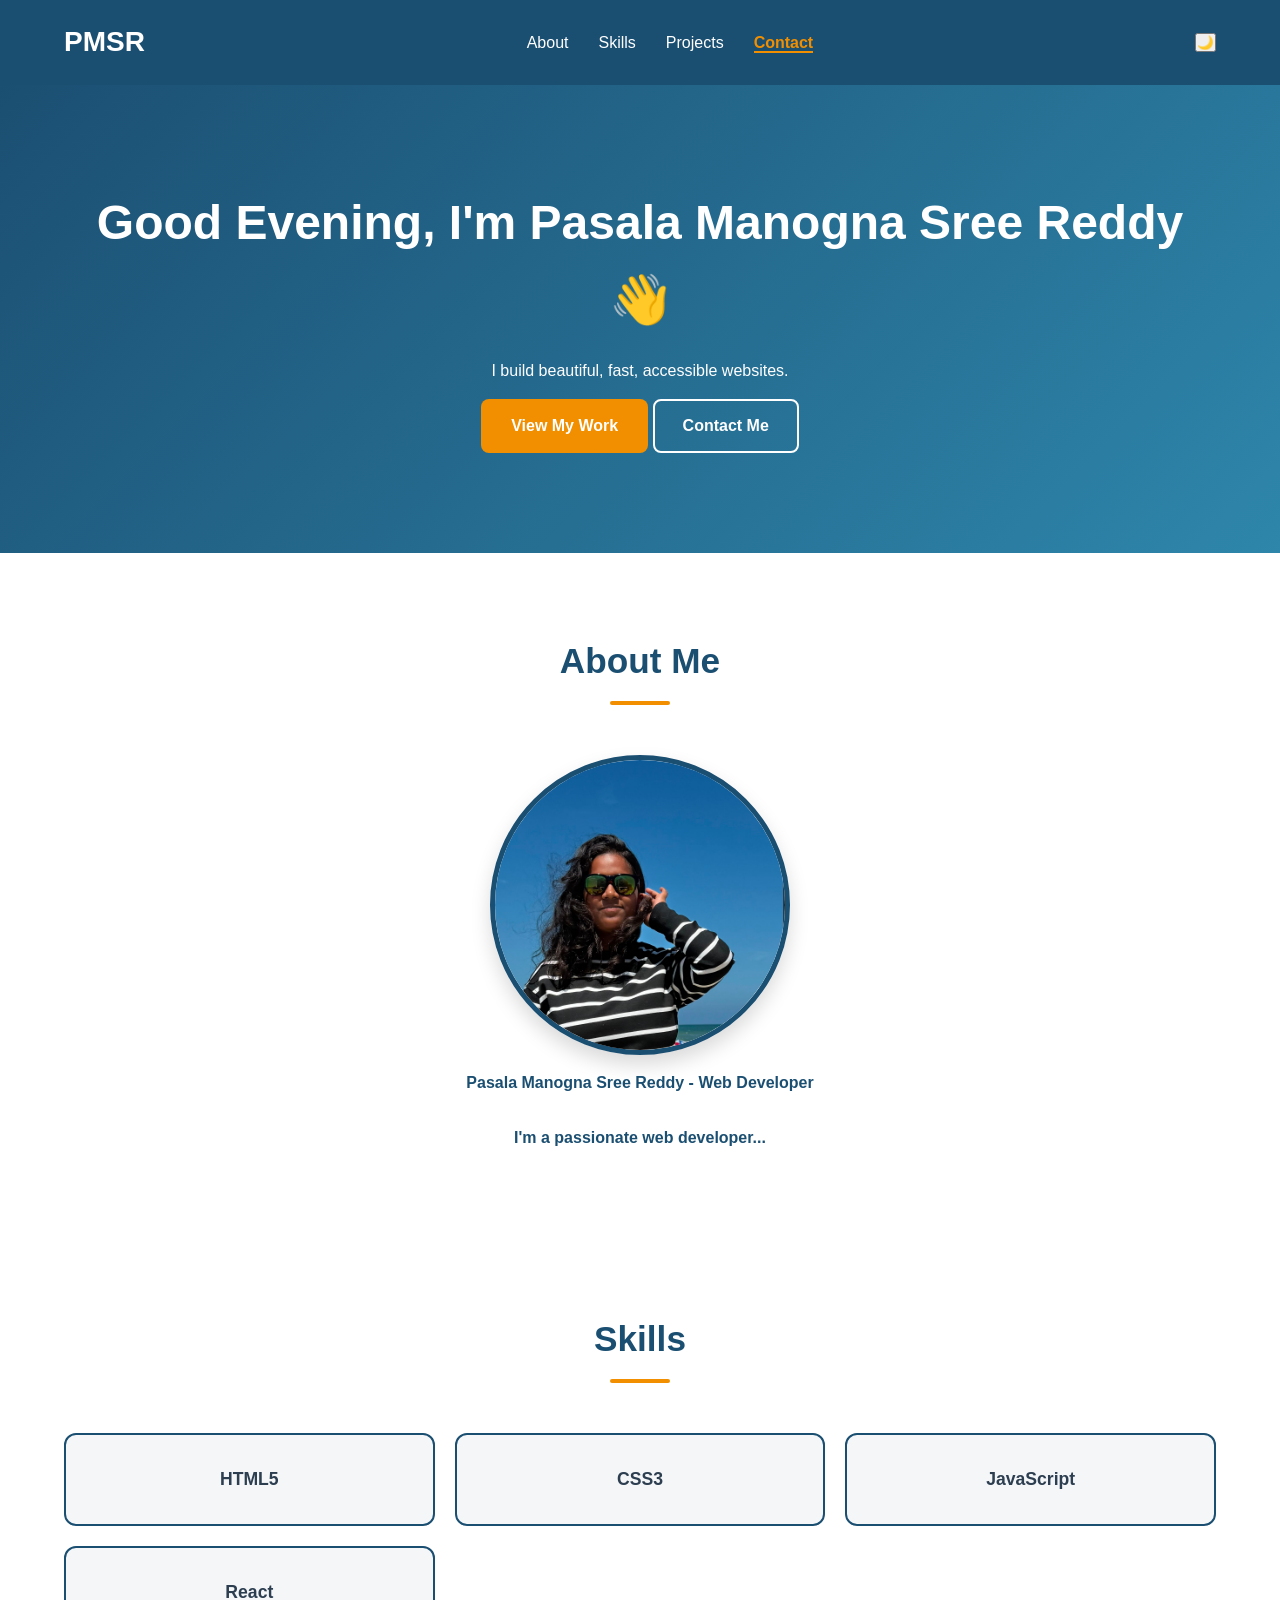
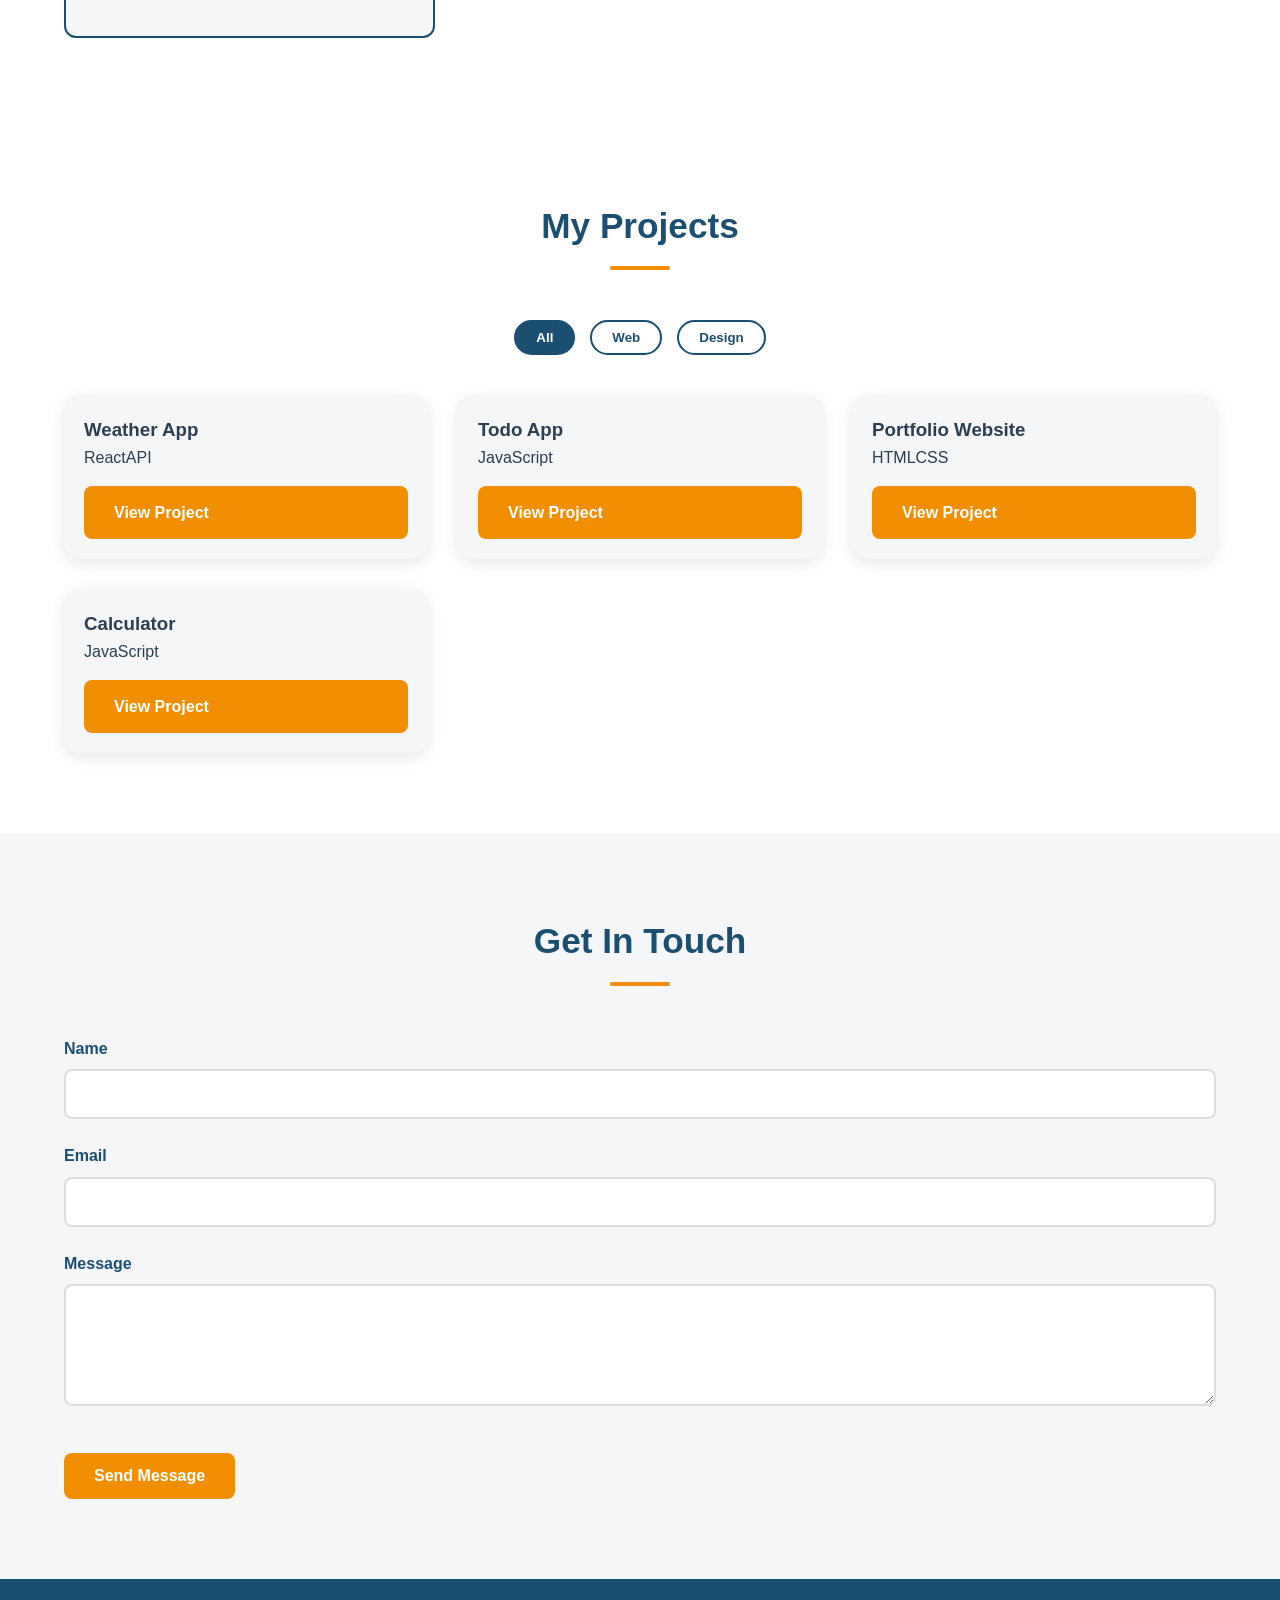
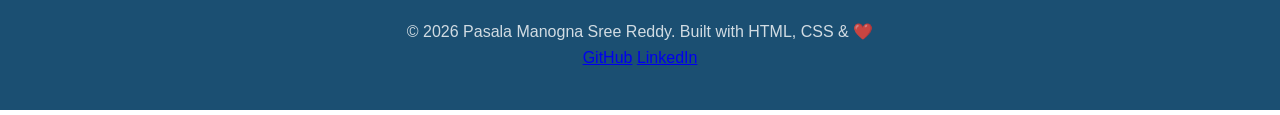
<file: index.html>
<!DOCTYPE html>
<html lang="en">
<head>
    <meta charset="UTF-8">
    <meta name="viewport" content="width=device-width, initial-scale=1.0">
    <title>Pasala Manogna Sree Reddy | Web Developer</title>
    <meta name="description" content="Portfolio of Pasala Manogna Sree Reddy, web developer">
    <meta property="og:title" content="Pasala Manogna Sree Reddy - Web Developer">
    <meta property="og:image" content="preview.jpeg">
    <link rel="icon" type="image/jpeg" href="images/favicon1.jpeg" alt="Favicon">
    <link rel="stylesheet" href="style.css">
</head>
<body>
    <!-- HEADER + NAVIGATION -->
    <header class="site-header">
        <nav class="navbar">
            <div class="logo">PMSR</div>
            <ul class="nav-links">
                <li><a href="#about">About</a></li>
                <li><a href="#skills">Skills</a></li>
                <li><a href="#projects">Projects</a></li>
                <li><a href="#contact">Contact</a></li>
            </ul>
            <!-- FOR DARK MODE -->
            <button class="theme-toggle" aria-label="Toggle Dark Mode" title="Toggle Dark Mode">
                🌙
            </button>
            <!-- Mobile Menu -->
            <button class="menu-toggle" aria-label="Toggle Navigation" aria-expanded="false">
                &#9776;
            </button>
        </nav>
    </header>

    <!-- MAIN CONTENT -->
    <main>
        <!-- HERO SECTION -->
        <section class="hero-section">
            <h1>Hi, I'm <span class="highlight">Pasala Manogna Sree Reddy</span></h1>
            <p class="tagline">I build beautiful, fast, accessible websites.</p>
            <div class="hero-buttons">
                <a href="#projects" class="btn btn-primary">View My Work</a>
                <a href="#contact" class="btn btn-secondary">Contact Me</a>
            </div>
        </section>

        <!-- ABOUT SECTION -->
        <section id="about" class="about-section">
            <h2>About Me</h2>
            <div class="about-content">
                <figure class="profile-figure">
                    <img src="profile2.jpg" alt="Pasala Manogna Sree Reddy profile photo" width="300">
                    <figcaption>Pasala Manogna Sree Reddy - Web Developer</figcaption>
                </figure>
                <div class="about-text">
                    <p>I'm a passionate web developer...</p>
                </div>
            </div>
        </section>

        <!-- SKILLS SECTION -->
        <section id="skills" class="skills-section">
            <h2>Skills</h2>
            <div class="skills-grid">
                <div class="skill-item" data-level="90">HTML5</div>
                <div class="skill-item" data-level="80">CSS3</div>
                <div class="skill-item" data-level="75">JavaScript</div>
                <div class="skill-item" data-level="65">React</div>
            </div>
        </section>

        <!-- PROJECTS SECTION -->
        <section id="projects" class="projects-section">
            <h2>My Projects</h2>
            <div class="project-filters">
                <button class="filter-btn active" data-filter="all">All</button>
                <button class="filter-btn" data-filter="web">Web</button>
                <button class="filter-btn" data-filter="design">Design</button>
            </div>
            <div class="projects-grid">
                <!-- Dynamic via JS -->
            </div>
        </section>

        <!-- CONTACT SECTION -->
        <section id="contact" class="contact-section">
            <h2>Get In Touch</h2>
            <form id="contact-form" action="#" method="POST" novalidate>
                <div class="form-group">
                    <label for="name">Name</label>
                    <input type="text" id="name" name="name" required>
                </div>
                <div class="form-group">
                    <label for="email">Email</label>
                    <input type="email" id="email" name="email" required>
                </div>
                <div class="form-group">
                    <label for="message">Message</label>
                    <textarea id="message" name="message" rows="5" required></textarea>
                </div>
                <button type="submit" class="btn btn-primary">Send Message</button>
            </form>
        </section>
    </main>

    <!-- FOOTER -->
    <footer class="site-footer">
        <p>&copy; <span class="footer-year">2026</span> Pasala Manogna Sree Reddy. Built with HTML, CSS & &#10084;&#65039;</p>
        <nav aria-label="Social links">
            <a href="https://github.com/pasala-manogna-sree-reddy" target="_blank">GitHub</a>
            <a href="https://www.linkedin.com/in/pasala-manogna-sree-reddy-3a4b66391" target="_blank">LinkedIn</a>
        </nav>
    </footer>

    <script src="script.js"></script>
</body>
</html>
</file>
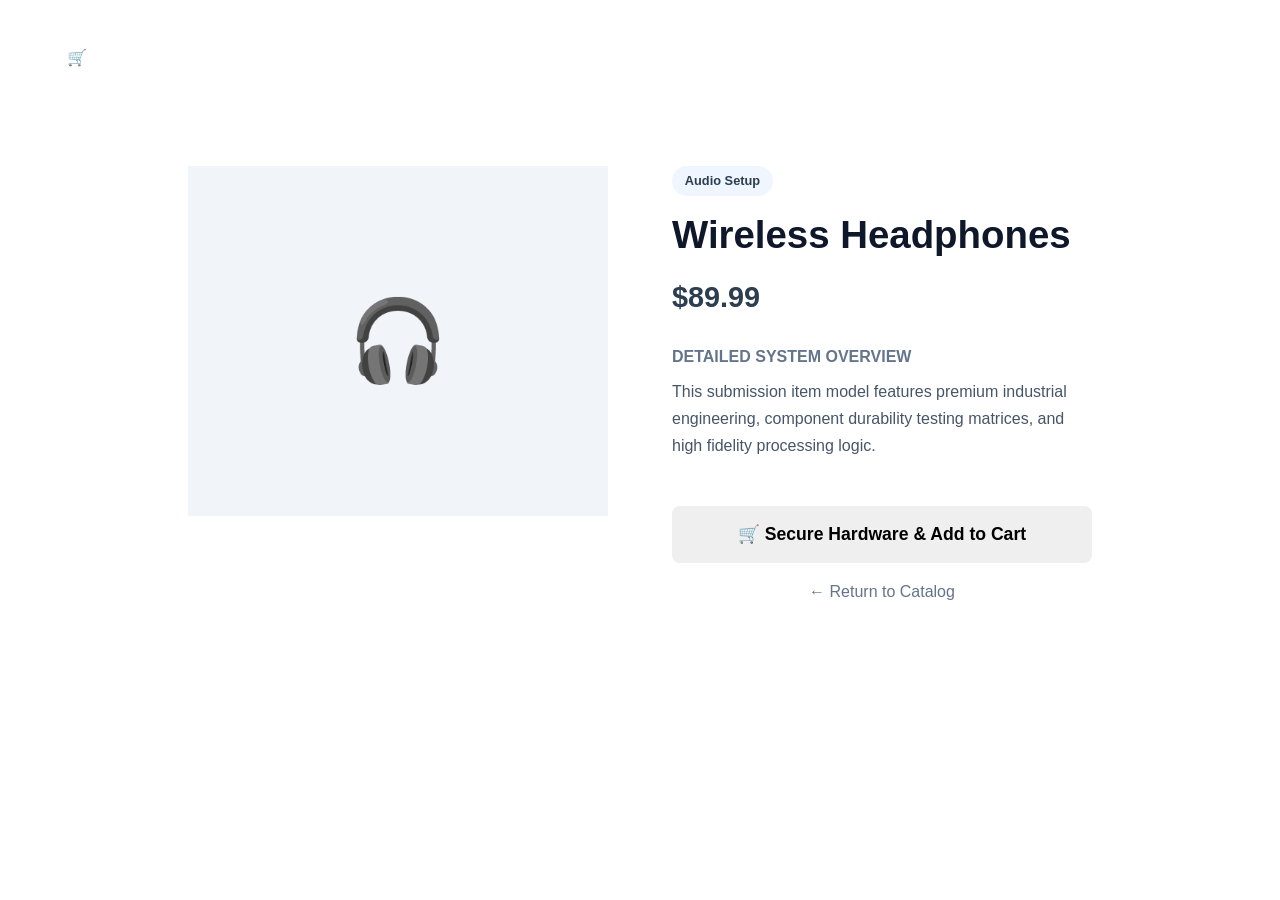
<file: user/product-detail.html>
<!DOCTYPE html>
<html lang="en">
<head>
    <meta charset="UTF-8">
    <meta name="viewport" content="width=device-width, initial-scale=1.0">
    <title>Product Specification Analysis | TechStore</title>
    <!-- Stepping back 3 levels to find style.css -->
    <link rel="stylesheet" href="../../../style.css">
</head>
<body>
    <header>
        <div class="logo">Tech<span>Store</span></div>
        <nav class="nav-links">
            <a href="dashboard.html">Shop</a>
            <a href="cart.html">🛒 Basket (<span class="cart-count">0</span>)</a>
            <a href="orders.html">My Orders</a>
            <a href="login.html">Logout</a>
        </nav>
    </header>

    <main class="main-content" style="max-width: 1000px; margin: 3rem auto; background: white; padding: 3rem; border-radius: 8px;">
        <div style="display: flex; gap: 4rem; flex-wrap: wrap;" id="product-container">
            <div style="flex: 1; min-width: 300px; background: #f1f5f9; height: 350px; display: flex; align-items: center; justify-content: center; font-size: 5rem;" id="item-art">
                🎧
            </div>
            <div style="flex: 1; min-width: 300px; display: flex; flex-direction: column; justify-content: center;">
                <span id="item-badge" style="background: #eff6ff; color: var(--primary-blue); font-weight: 700; font-size: 0.8rem; padding: 0.3rem 0.8rem; border-radius: 20px; align-self: flex-start; margin-bottom: 0.5rem;">Audio Setup</span>
                <h1 id="item-name" style="font-size: 2.4rem; color: #0f172a; margin-bottom: 0.5rem;">Hardware Item</h1>
                <p id="item-price" style="font-size: 1.8rem; font-weight: 700; color: var(--primary-blue); margin-bottom: 1.5rem;">$0.00</p>
                
                <h3 style="margin-bottom: 0.5rem; font-size: 1rem; text-transform: uppercase; color: #64748b;">Detailed System Overview</h3>
                <p id="item-long-desc" style="color: #475569; margin-bottom: 2rem; line-height: 1.7;">
                    This submission item model features premium industrial engineering, component durability testing matrices, and high fidelity processing logic.
                </p>
                
                <button class="btn btn-user" id="detail-add-btn" style="padding: 1rem; font-size: 1.1rem;">🛒 Secure Hardware & Add to Cart</button>
                <a href="dashboard.html" style="text-align: center; margin-top: 1rem; color: #64748b; text-decoration: none;">&larr; Return to Catalog</a>
            </div>
        </div>
    </main>

    <script>
        document.addEventListener("DOMContentLoaded", function() {
            // Read query target params to adjust page contents dynamically
            const params = new URLSearchParams(window.location.search);
            const target = params.get('item') || 'headphones';

            const database = {
                headphones: { name: "Wireless Headphones", price: "$89.99", art: "🎧", badge: "Audio Setup" },
                keyboard: { name: "Mechanical Keyboard", price: "$129.99", art: "⌨️", badge: "Keyboards" },
                watch: { name: "Smart Fitness Watch", price: "$199.99", art: "⌚", badge: "Wearables" },
                monitor: { name: '34" UltraWide Monitor', price: "$349.99", art: "🖥️", badge: "Displays" }
            };

            const data = database[target] || database.headphones;
            document.getElementById('item-name').textContent = data.name;
            document.getElementById('item-price').textContent = data.price;
            document.getElementById('item-art').textContent = data.art;
            document.getElementById('item-badge').textContent = data.badge;

            // Connect shopping counters
            const counters = document.querySelectorAll(".cart-count");
            let count = parseInt(localStorage.getItem("cartTotalCount")) || 0;
            counters.forEach(el => el.textContent = count);

            document.getElementById('detail-add-btn').addEventListener('click', function() {
                count++;
                localStorage.setItem("cartTotalCount", count);
                counters.forEach(el => el.textContent = count);
                this.textContent = "✅ Item Documented in Basket";
                this.style.backgroundColor = "var(--success-green)";
            });
        });
    </script>
    <script src="../../../script.js"></script>
</body>
</html>
</file>
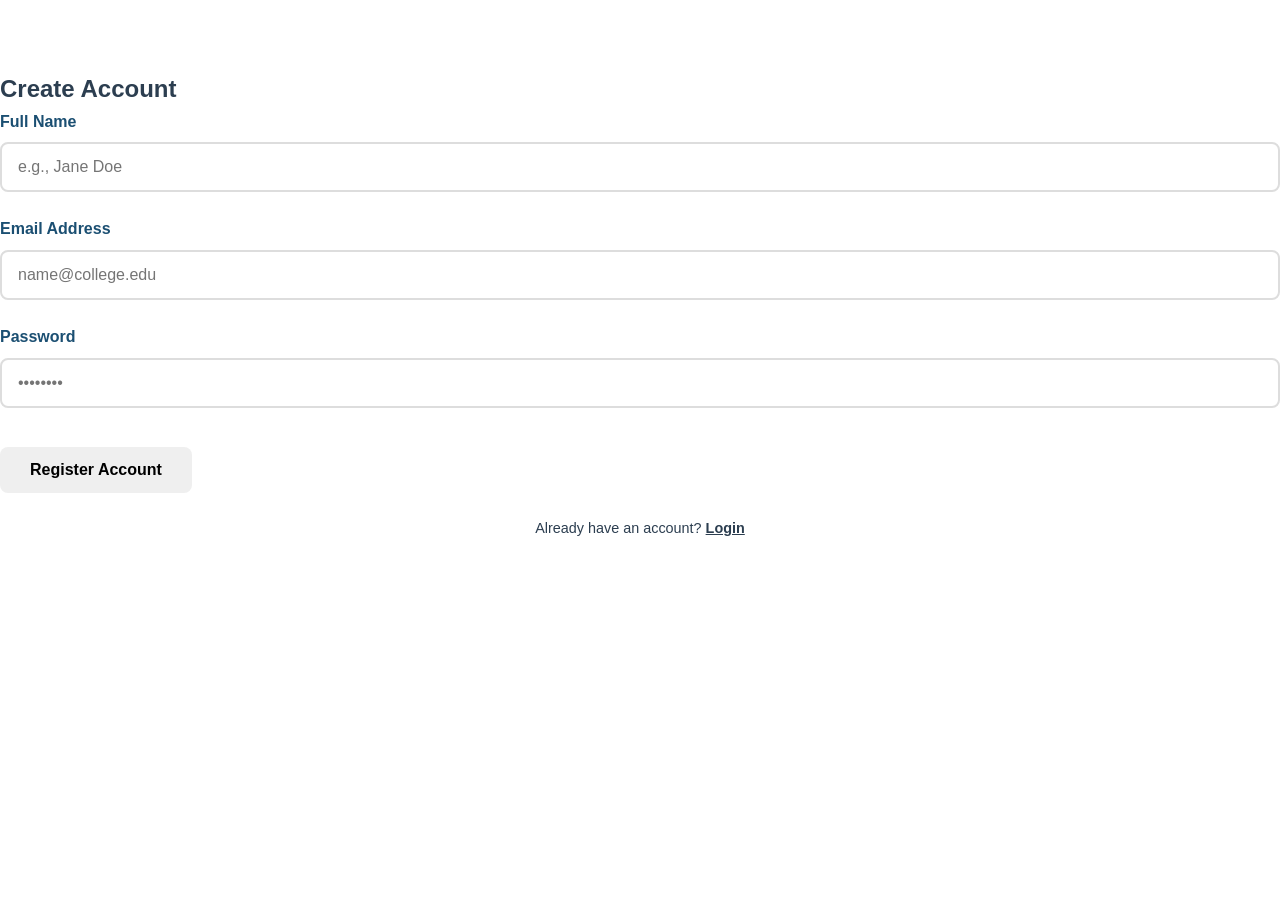
<file: user/register.html>
<!DOCTYPE html>
<html lang="en">
<head>
    <meta charset="UTF-8">
    <meta name="viewport" content="width=device-width, initial-scale=1.0">
    <title>User Registration | TechStore</title>
    <!-- Place this inside your <head> tags -->
    <link rel="stylesheet" href="../../style.css">
</head>
<body>
    <header>
        <div class="logo">Tech<span>Store</span></div>
        <nav class="nav-links">
            <a href="../../index.html">System Route Menu</a>
            <a href="../../index.html">Logout / Exit Portal</a>
            <a href="cart.html">View Basket</a>
        </nav>
    </header>

    <div class="auth-container">
        <h2>Create Account</h2>

        <form action="dashboard.html">
            <div class="form-group">
                <label for="reg-name">Full Name</label>
                <input type="text" id="reg-name" required placeholder="e.g., Jane Doe">
            </div>
            <div class="form-group">
                <label for="reg-email">Email Address</label>
                <input type="email" id="reg-email" required placeholder="name@college.edu">
            </div>
            <div class="form-group">
                <label for="reg-pass">Password</label>
                <input type="password" id="reg-pass" required placeholder="••••••••">
            </div>
            <button type="submit" class="btn btn-user">Register Account</button>
        </form>

        <p style="text-align: center; margin-top: 1.5rem; font-size: 0.9rem;">
            Already have an account? <a href="login.html" style="color: var(--primary-blue); font-weight: 600;">Login</a>
        </p>
    </div>

    <!-- Place this at the very bottom right before your closing </body> tag -->
    <script src="../../script.js"></script>
</body>
</html>
</file>
<file: style.css>
/* styles.css - Start styling your potfolio website here */
/* === RESET & BASE === */
*{
    margin: 0;
    padding: 0;
    box-sizing: border-box;
}
/* CSS Custom Properties (variables) - DRY Principle */
:root {
    --primary: #1B4F72;
    --accent: #F18F01;
    --text: #2C3E50;
    --light: #F4F6F8;
    --white: #FFFFFF;
    --font-main: 'Segoe UI', Tahoma, Geneva, Verdana, sans-serif;

}
body {
    font-family: var(--font-main);
    color: var(--text);
    line-height: 1.6;
    background-color: var(--white);
}
/* NAVIGATION */
.site-header{
    position: sticky;
    top: 0;
    z-index: 1000;
    background: var(--primary);
    transition: background 0.5s ease, box-shadow 0.5s ease; /*Day 9*/
}
.navbar {
    display: flex;
    justify-content: space-between;
    align-items: center;
    padding: 20px 5%;
   
}
.logo{
    font-size: 28px;
    font-weight: bold;
    color: var(--white);
}
.nav-links {
    list-style: none;
    display: flex;
    gap: 30px;
}
.nav-links a {
    color: var(--white);
    text-decoration: none;
    font-weight: 500;
    transition: color 0.3s;
}
.nav-links a:hover {
    color: var(--accent);

}
.nav-links a.active{
    color: var(--accent);
    font-weight: bold;
    border-bottom: 2px solid var(--accent);
}
/* === BUTTON STYLES === */
.btn{
    display: inline-block;
    padding: 12px 28px;
    border-radius: 8px;
    text-decoration: none;
    font-weight: 600;
    font-size: 1rem;
    cursor: pointer;
    border: 2px solid transparent;
    transition: all 0.5s ease;
    margin-top: 15px;
      
}
.btn-primary{
    background: var(--accent);
    color: var(--white);
    
}
.btn-primary:hover{
    background: transparent;
    color: var(--accent);
    border-color: var(--accent);
}
.btn-secondary{
    background: transparent;
    color: var(--white);
    border-color: var(--white);
}
.btn-secondary:hover{
    background: var(--white);
    color: var(--primary);
}
.project-filters{
    display: flex;
    justify-content: center;
    gap: 15px;
    margin-bottom: 30px;
}
.filter-btn{
    padding: 8px 20px;
    background: transparent;
    border: 2px solid var(--primary);
    color: var(--primary);
    border-radius: 25px;
    cursor: pointer;
    font-weight: 600;
    transition: all 0.5s ease;
}
.filter-btn:hover,
.filter-btn.active{
    background: var(--primary);
    color: var(--white);

}
/* === SECTION STYLES === */
section{
    padding: 80px 5%;
}
section h2{
    text-align: center;
    font-size: 2.2rem;
    margin-bottom: 50px;
    color: var(--primary);
}

section h2::after{
    content: '';
    display: block;
    width: 60px;
    height: 4px;
    background: var(--accent);
    margin: 12px auto 0;
    border-radius: 2px;
}

/* HERO SECTION */
.hero-section {
    text-align: center;
    background: linear-gradient(135deg, var(--primary), #2E86AB);
    color: var(--white);
    padding: 100px 5%;
}
.hero-section h1 {
    font-size: 3rem;
    margin-bottom: 20px;

}
/* === ABOUT SECTION === */
.about-content{
    display: flex;
    flex-direction: column;
    align-items: center;
    justify-content: center;
    gap:30px;
    max-width: 1000px;
    margin: 0 auto;
    text-align: center;
}
.profile-figure{
    display: flex;
    flex-direction: column;
    align-items: center;
    text-align: center;
   
}
.profile-figure img{
   aspect-ratio: 1/1;
    object-fit: cover;
    border-radius: 50%;
    border: 5px solid var(--primary);
    box-shadow: 0 10px 20px rgba(0,0,0,0.15);
    transition: transform 0.5s ease;
}

.profile-figure img:hover{
    transform: scale(1.05); /* Slight zoom effect on hover */
}
figcaption{
    margin-top: 15px;
    font-weight: bold;
    color: var(--primary);
}

.about-text{
    max-width: 700px;
    text-align: center;
    font-weight: bold;
    color: var(--primary);
    
}
/* SKILLS SECTION */
.skills-grid{
    display:grid;
    grid-template-columns: repeat(auto-fill,minmax(300px,1fr));
    gap: 20px;
    margin-top: 40px;
    justify-items: space-between;
}
.skill-item{
    background: var(--light);
    border: 2px solid var(--primary);
    border-radius: 12px;
    padding: 30px 20px;
    text-align: center;
    font-weight: bold;
    font-size: 1.1rem;
    transition: transform 0.5s, box-shadow 0.5s;
}
.skill-item:hover{
    transform: translateY(-5px);
    box-shadow: 0 10px 30px rgba(0,0,0,0.15);
}
/* PROJECTS SECTION */
.projects-grid{
    display:grid;
    grid-template-columns: repeat(auto-fill,minmax(300px,1fr));
    gap: 30px;
    margin-top: 40px;
}
.project-card{
    background: var(--light);
    border-radius: 16px;
    overflow: hidden;
    box-shadow: 0 4px 15px rgba(0,0,0,0.1);
    transition: transform 0.5s, box-shadow 0.5s;
    display: flex;
    flex-direction: column;
}
.project-card:hover{
    transform: translateY(-8px);
    box-shadow: 0 15px 40px rgba(0,0,0,0.2);
}
.project-card img{
    width: 100%;
    height:200px;
    object-fit: cover;
}
.project-card-body{
  padding: 20px;
  flex: 1;
  display: flex;
  flex-direction: column;
}
/* === CONTACT FORM === */
.contact-section{
    background: var(--light);
}

.form-group{
    margin-bottom: 24px;
}

.form-group label{
    display: block;
    margin-bottom: 8px;
    font-weight: 600;
    color: var(--primary);
}

.form-group input,
.form-group textarea,
.form-select{
    width: 100%;
    padding: 14px 16px;
    border: 2px solid #DDD;
    border-radius: 8px;
    font-size: 1rem;
    transition: border-color 0.5s;
}
.form-group input:focus,
.form-group textarea:focus,
.form-group .form-select:focus{
    border-color: var(--primary);
    outline: none;
    box-shadow: 0 0 0 3px rgba(27, 79, 114, 0.2);
}
/* === FOOTER === */
.site-footer{
    background: var(--primary);
    color: rgba(255, 255, 255, 0.8);
    text-align: center;
    padding: 40px 5%;
}
/* === RESPONSIVE === */
@media (max-width: 768px){
    .hero-section h1 {font-size: 2rem;}
    .projects-grid {grid-template-columns: 1fr;}
}
/* CSS ADDED FOR MENU TOGGLE */
/* === MOBILE NAVIGATION ==== */
.menu-toggle{
    display: none;
    background: none;
    border: none;
    color: #fff;
    font-size: 30px;
    cursor: pointer;

}
@media (max-width:768px){
    .menu-toggle{
        display:block;
    }
    .nav-links{
        display:none;
        position:absolute;
        top:70px;
        left:0;
        width:100%;
        background:#1B4F72;
        flex-direction:column;
        text-align:center;
        padding:20px 0;
        gap:20px;
    }
.nav-links.open{
        display:flex;

    }
}
.site-header.scrolled{
    box-shadow: 0 2px 20px rgba(0, 0, 0, 0.2);
}
/* === ANIMATIONS === */
@keyframes fadeInUp{
    from { opacity: 0; transform: translateY(30px); }
    to { opacity: 1; transform: translateY(0); }
}
.hero-section h1{
    animation: fadeInUp 0.8s ease 0.2s both;
}
.tagline{
    animation: fadeInUp 0.8s ease 0.4s both;
}
.hero-buttons{
    animation: fadeInUp 0.8s ease 0.6s both;
}
/* FOR DARK MODE CSS CODE */
/* ========================================
   DARK MODE
======================================== */
 
 
/* Smooth Transition */
body,
.site-header,
.hero-section,
.skill-item,
.project-card,
.contact-section,
.site-footer,
input,
textarea,
.btn,
a {
    transition: all 0.3s ease;
}
 
 
/* Body */
body[data-theme="dark"] {
    background: #121212;
    color: #f5f5f5;
}
 
 
/* Header */
body[data-theme="dark"] .site-header,
body[data-theme="dark"] .navbar {
    background: #1a1a1a;
}
 
 
/* Navigation Links */
body[data-theme="dark"] .nav-links a {
    color: #ffffff;
}
 
 
body[data-theme="dark"] .nav-links a:hover,
body[data-theme="dark"] .nav-links a.active {
    color: #F18F01;
}
 
 
/* Logo */
body[data-theme="dark"] .logo {
    color: #ffffff;
}
 
 
/* Hero */
body[data-theme="dark"] .hero-section {
    background: linear-gradient(135deg, #111827, #1f2937);
}
 
 
/* Highlight */
body[data-theme="dark"] .highlight {
    color: #F18F01;
}
 
 
/* About */
body[data-theme="dark"] .about-section {
    background: #121212;
    color: #f5f5f5;
}
 
 
/* Skills */
body[data-theme="dark"] .skills-section {
    background: #181818;
}
 
 
body[data-theme="dark"] .skill-item {
    background: #242424;
    color: #ffffff;
    border-color: #F18F01;
}
 
 
/* Projects */
body[data-theme="dark"] .projects-section {
    background: #121212;
}
 
 
body[data-theme="dark"] .project-card {
    background: #242424;
    color: #ffffff;
    box-shadow: 0 5px 20px rgba(255,255,255,0.08);
}
 
 
body[data-theme="dark"] .project-card h3,
body[data-theme="dark"] .project-card p {
    color: #ffffff;
}
 
 
/* Tags */
body[data-theme="dark"] .tag {
    background: #F18F01;
    color: #ffffff;
}
 
 
/* Contact */
body[data-theme="dark"] .contact-section {
    background: #181818;
}
 
 
/* Form */
body[data-theme="dark"] input,
body[data-theme="dark"] textarea {
    background: #2b2b2b;
    color: #ffffff;
    border: 1px solid #555;
}
 
 
body[data-theme="dark"] input::placeholder,
body[data-theme="dark"] textarea::placeholder {
    color: #bdbdbd;
}
 
 
body[data-theme="dark"] label {
    color: #ffffff;
}
 
 
/* Buttons */
body[data-theme="dark"] .btn-primary {
    background: #F18F01;
    color: #ffffff;
}
 
 
body[data-theme="dark"] .btn-secondary {
    border-color: #ffffff;
    color: #ffffff;
}
 
 
body[data-theme="dark"] .btn-secondary:hover {
    background: #ffffff;
    color: #121212;
}
 
 
/* Footer */
body[data-theme="dark"] .site-footer {
    background: #1a1a1a;
    color: #cccccc;
}
 
 
body[data-theme="dark"] .site-footer a {
    color: #ffffff;
}
 
 
body[data-theme="dark"] .site-footer a:hover {
    color: #F18F01;
}
 
 
/* Theme Button */
body[data-theme="dark"] .theme-toggle {
    background: #333333;
    color: #ffffff;
    border: 1px solid #666666;
}
.form-group input.error,
.form-group textarea.error {
    border: 2px solid red;
}
</file>
